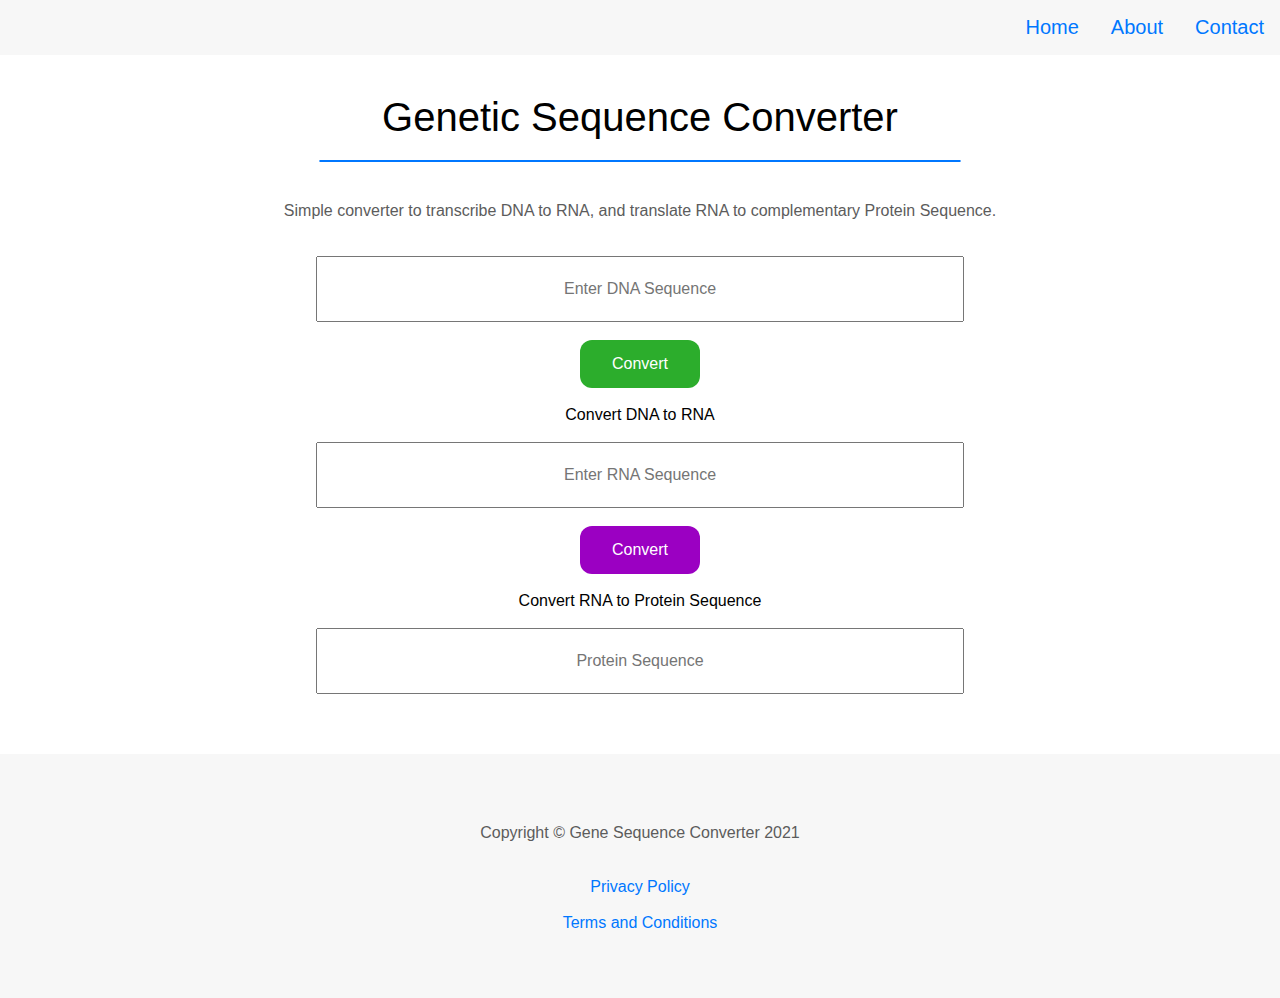
<file: index.html>
<!DOCTYPE html>
<html>
    <head>
        <meta charset="utf-8">
        <meta http-equiv="X-UA-Compatible" content="IE=edge">
        <title>Genetic Sequence Converter</title>
        <meta name="description" content="Simple converter to transcribe DNA to RNA, and also translate RNA
            to its complementary protein sequence.">
        <meta name="viewport" content="width=device-width, initial-scale=1">
        <meta name="keywords" content="dna, rna, converter, sequence, translate, transcribe, protein">
        <meta name="author" content="Devonte Whitely">
        <link rel="stylesheet" href="./style.css">
        <script defer src="script.js"></script>
    </head>
    <body>
        <div class="navbar">
                <a href="./privacyPolicy.html">Contact</a>
                <a href="#anchor">About</a>
                <a href="javascript:window.location.reload(true)">Home</a>
        </div>

        <div class="header">
            <p1 id="header">Genetic Sequence Converter</p1>
            <hr>
        </div>
        
        <div class="conversions">
            <p1 style="color: rgb(92, 92, 92)">Simple converter to transcribe DNA to RNA, and translate RNA to complementary Protein Sequence.</p1>
            <br>
            <br>
            <br>
            <input type="text" id="dna-input" placeholder="Enter DNA Sequence">
            <br>
            <br>
            <button type="button" id="dna-rna-button" onclick="dnaToRna();">Convert</button>
            <br>
            <br>
            <p1>Convert DNA to RNA</p1>
            <br>
            <br>
            <input type="text" id="rna-input" placeholder="Enter RNA Sequence">
            <br>
            <br>
            <button type="button" id="rna-dna-button" onclick="rnaToProtein();">Convert</button>
            <br>
            <br>
            <p1>Convert RNA to Protein Sequence</p1>
            <br>
            <br>
            <input type="text" id="protein-input" placeholder="Protein Sequence">
        </div>

        <div class="footer">
            <p1>Copyright © Gene Sequence Converter 2021</p1>
            <br>
            <br>
            <br>
            <a href="./privacyPolicy.html">Privacy Policy</a>
            <br>
            <br>
            <a href="./termsAndConditions.html">Terms and Conditions</a>
            <p id="anchor"></p>
        </div>
    </body>
</html>
</file>
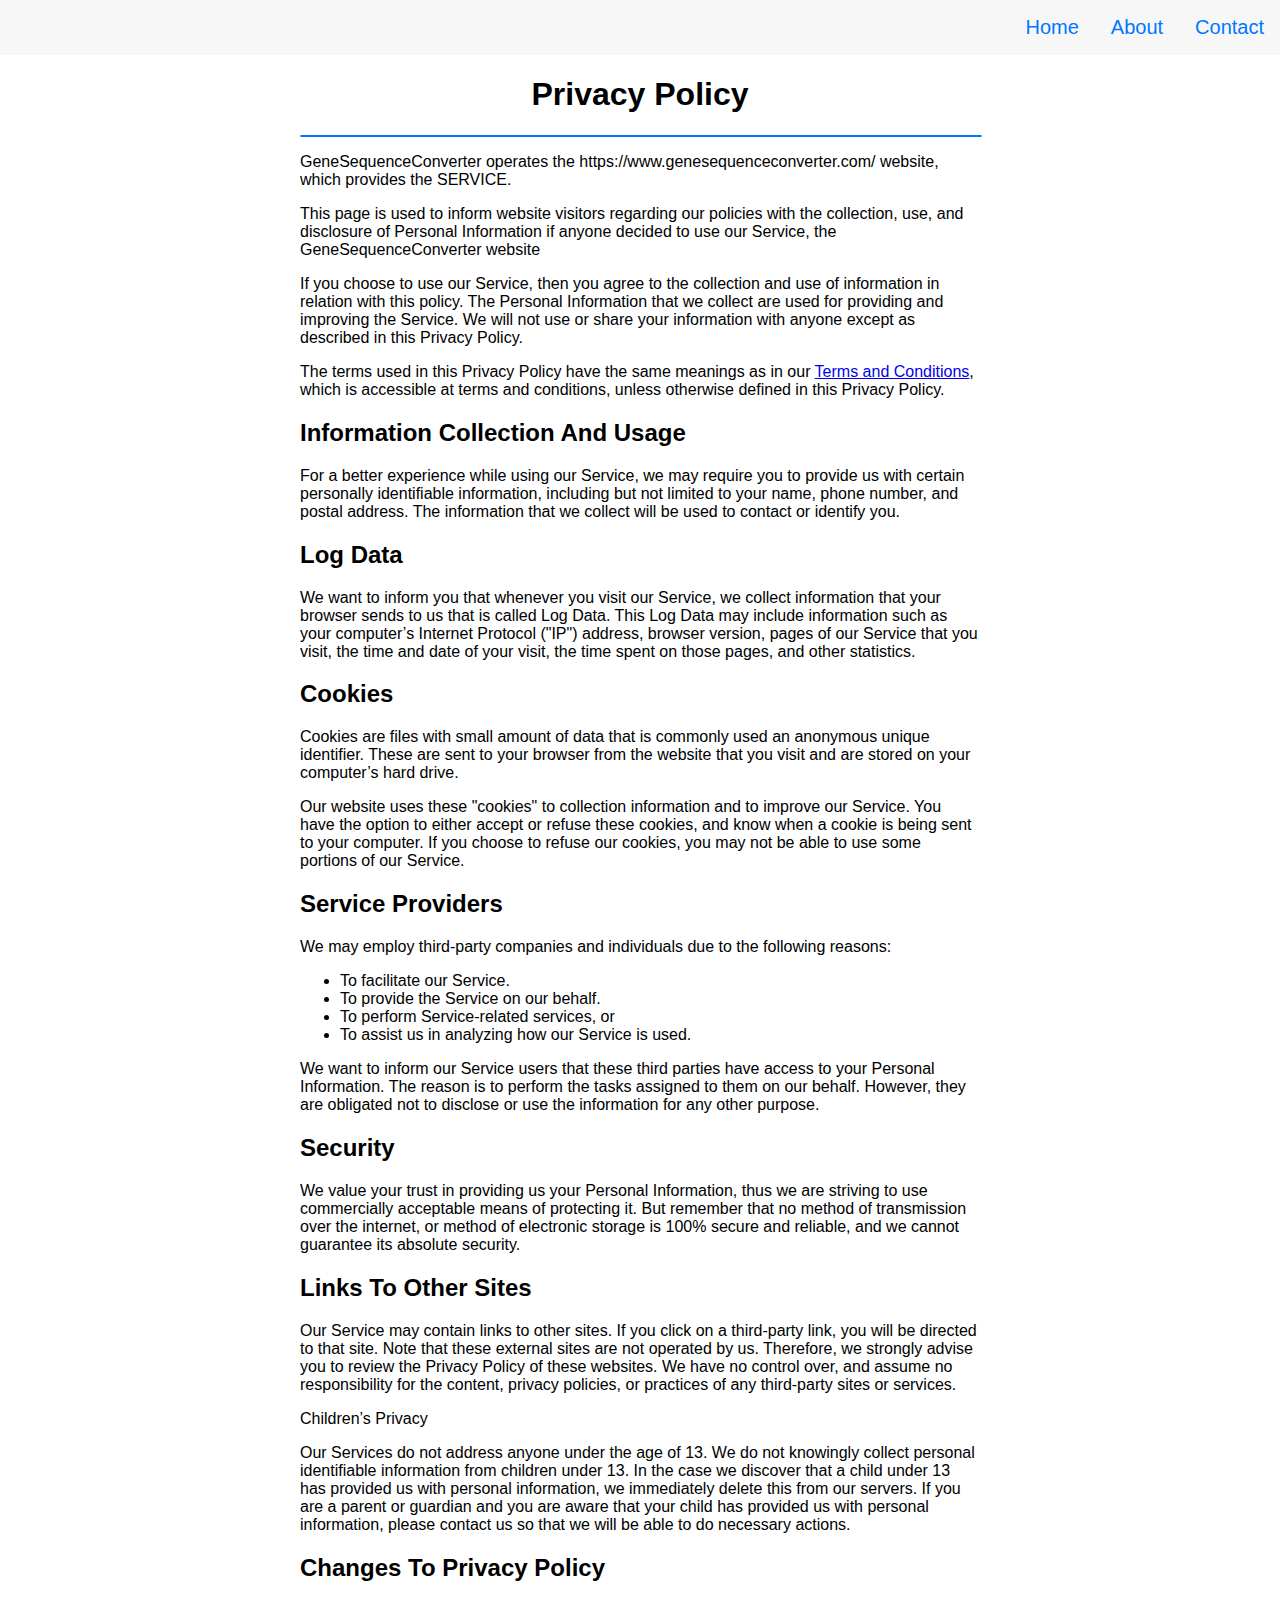
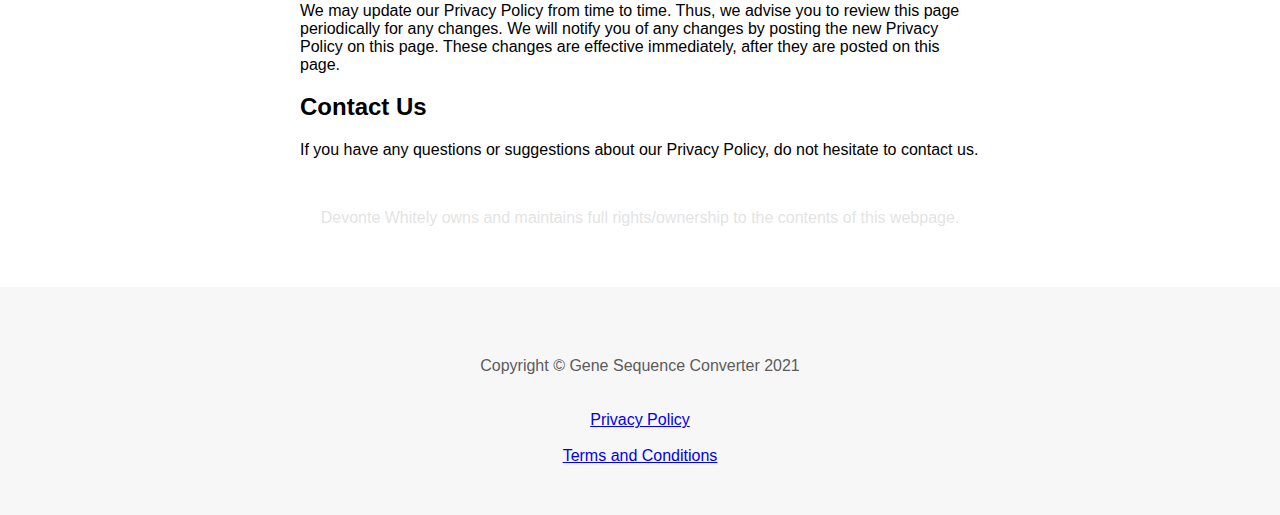
<file: privacyPolicy.html>
<!DOCTYPE html>
<html lang="en">
<head>
    <meta charset="UTF-8">
    <meta name="viewport" content="width=device-width, initial-scale=1.0">
    <title>Privacy Policy</title>
    <link rel="stylesheet" href="./privacyPolicy.css">
</head>
    <body>
        <p1 id="anchor"></p1>
        <div class="navbar">
            <a href="#anchor2">Contact</a>
            <a href="#anchor2">About</a>
            <a href="./index.html">Home</a>
        </div>
        <div id="body">
            <div class="header">
                <h1>Privacy Policy</h1>
            </div>
            <hr>
            <p>
                GeneSequenceConverter operates the https://www.genesequenceconverter.com/ website, which provides the SERVICE.
            </p>   
            <p>
                This page is used to inform website visitors regarding our policies with the collection, use, and disclosure 
                of Personal Information if anyone decided to use our Service, the GeneSequenceConverter website
            </p>
            <p>
                If you choose to use our Service, then you agree to the collection and use of information in relation with 
                this policy. The Personal Information that we collect are used for providing and improving the Service. 
                We will not use or share your information with anyone except as described in this Privacy Policy.
            </p>
            <p>
                The terms used in this Privacy Policy have the same meanings as in our <a href="./termsAndConditions.html" >Terms and Conditions</a>, which is 
                accessible at terms and conditions, unless otherwise defined in this Privacy Policy.
            </p>
            <div class="informationCollectionAndUsage">
                <h2>Information Collection And Usage</h2>
                <p>
                    For a better experience while using our Service, we may require you to provide us with certain personally 
                    identifiable information, including but not limited to your name, phone number, and postal address. 
                    The information that we collect will be used to contact or identify you.
                </p>
            </div>
            <div class="logData">
                <h2>Log Data</h2>
                <p>
                    We want to inform you that whenever you visit our Service, we collect information that your browser sends 
                    to us that is called Log Data. This Log Data may include information such as your computer’s Internet 
                    Protocol ("IP") address, browser version, pages of our Service that you visit, the time and date of your 
                    visit, the time spent on those pages, and other statistics.
                </p>
            </div>
            <div class="cookies">
                <h2>Cookies</h2>
                <p>
                    Cookies are files with small amount of data that is commonly used an anonymous unique identifier. 
                    These are sent to your browser from the website that you visit and are stored on your computer’s hard drive.
                </p>
                <p>
                    Our website uses these "cookies" to collection information and to improve our Service. You have the 
                    option to either accept or refuse these cookies, and know when a cookie is being sent to your computer. 
                    If you choose to refuse our cookies, you may not be able to use some portions of our Service.
                </p>
            </div>
            <div class="serviceProviders">
                <h2>Service Providers</h2>
                <p>
                    We may employ third-party companies and individuals due to the following reasons:
                </p>
                <ul>
                    <li>To facilitate our Service.</li>
                    <li>To provide the Service on our behalf.</li>
                    <li>To perform Service-related services, or</li>
                    <li>To assist us in analyzing how our Service is used.</li>
                </ul>
                <p>
                    We want to inform our Service users that these third parties have access to your Personal Information. 
                    The reason is to perform the tasks assigned to them on our behalf. However, they are obligated not to 
                    disclose or use the information for any other purpose.
                </p>
            </div>
            <div class="Security">
                <h2>Security</h2>
                <p>
                    We value your trust in providing us your Personal Information, thus we are striving to use commercially 
                    acceptable means of protecting it. But remember that no method of transmission over the internet, or 
                    method of electronic storage is 100% secure and reliable, and we cannot guarantee its absolute security.
                </p>
            </div>
            <div class="linksToOtherSites">
                <h2>Links To Other Sites</h2>
                <p>
                    Our Service may contain links to other sites. If you click on a third-party link, you will be directed 
                    to that site. Note that these external sites are not operated by us. Therefore, we strongly advise you 
                    to review the Privacy Policy of these websites. We have no control over, and assume no responsibility for 
                    the content, privacy policies, or practices of any third-party sites or services.
                </p>
                <p>
                    Children’s Privacy
                </p>
                <p>
                    Our Services do not address anyone under the age of 13. We do not knowingly collect personal identifiable 
                    information from children under 13. In the case we discover that a child under 13 has provided us with 
                    personal information, we immediately delete this from our servers. If you are a parent or guardian and you 
                    are aware that your child has provided us with personal information, please contact us so that we will be 
                    able to do necessary actions.
                </p>
            </div>
            <div class="changesToPrivacyPolicy">
                <h2>Changes To Privacy Policy</h2>
                <p>
                    We may update our Privacy Policy from time to time. Thus, we advise you to review this page periodically 
                    for any changes. We will notify you of any changes by posting the new Privacy Policy on this page. 
                    These changes are effective immediately, after they are posted on this page.
                </p>
            </div>
            <div class="contactUs">
                <p1 id="anchor2"></p1>
                <h2>Contact Us</h2>
                <p>
                    If you have any questions or suggestions about our Privacy Policy, do not hesitate to contact us.
                </p>
            </div>
        </div>
            <div class="ownership">
                <br>
                <p>
                    Devonte Whitely owns and maintains full rights/ownership to the contents of this webpage.
                </p>
            </div>
            <div class="footer">
                <p1>Copyright © Gene Sequence Converter 2021<p1>
                    <br>
                    <br>
                    <br>
                    <a href="#anchor">Privacy Policy</a>
                    <br>
                    <br>
                    <a href="./termsAndConditions.html">Terms and Conditions</a>
            </div>
    </body>
</html>
</file>
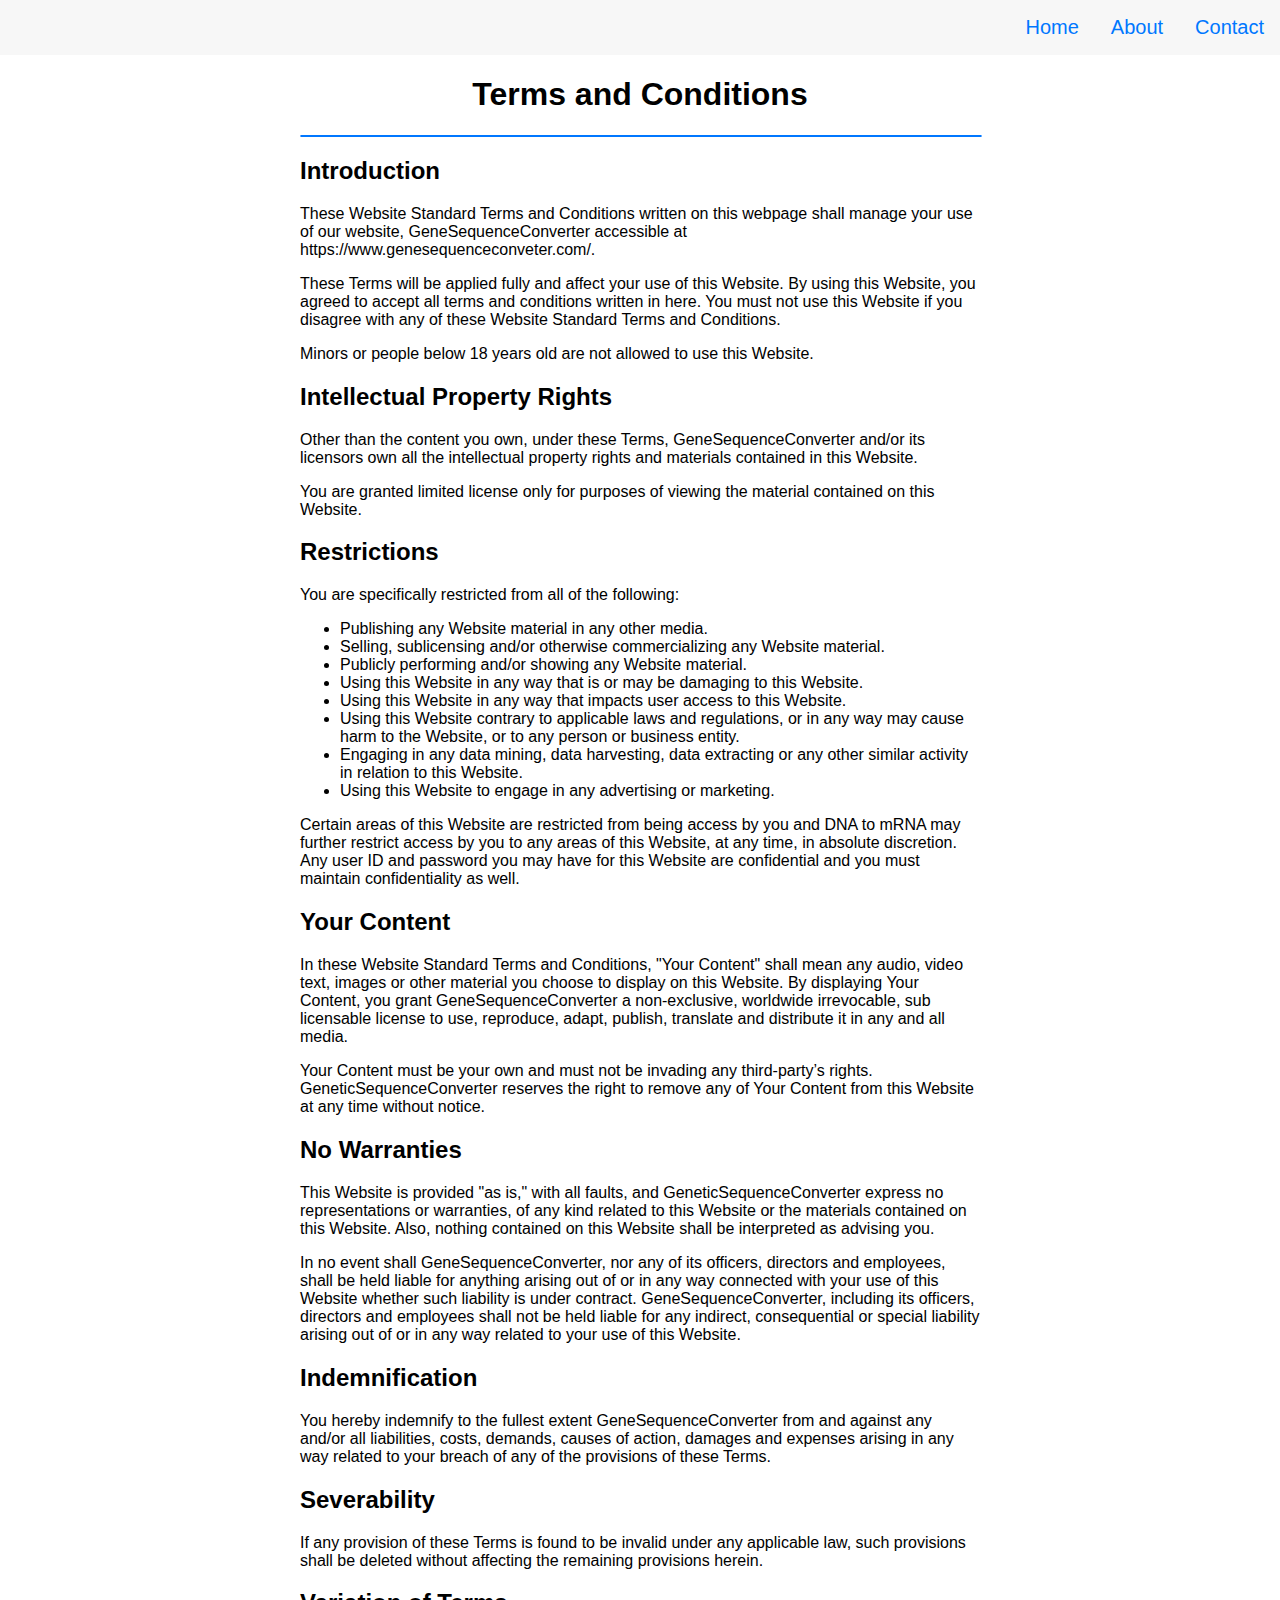
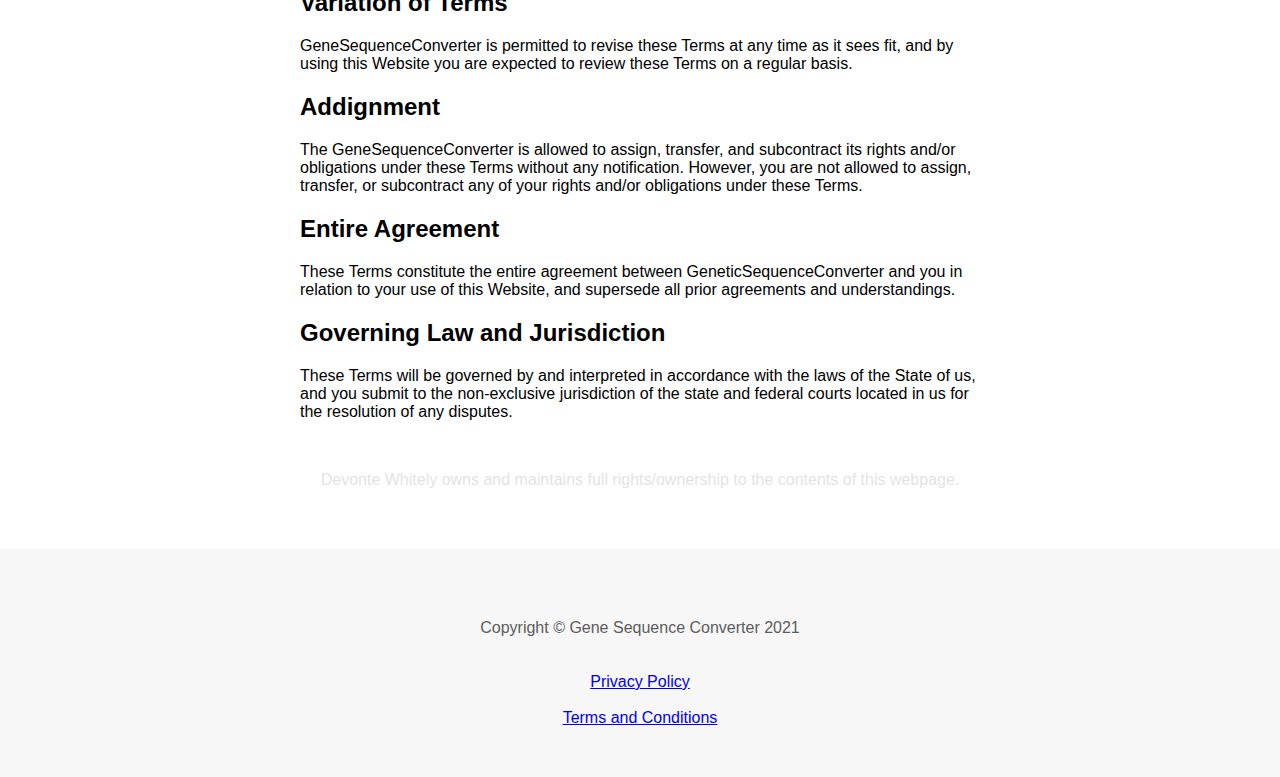
<file: termsAndConditions.html>
<!DOCTYPE html>
<html lang="en">
<head>
    <meta charset="UTF-8">
    <meta name="viewport" content="width=device-width, initial-scale=1.0">
    <title>Terms and Conditions</title>
    <link rel="stylesheet" href="./tAndC.css">
</head>
    <body>
        <p1 id="anchor"></p1>
        <div class="navbar">
            <a href="./privacyPolicy.html">Contact</a>
            <a href="#anchor2">About</a>
            <a href="./index.html">Home</a>
        </div>
        <div id="body">
            <div class="header">
                <h1>Terms and Conditions</h1>
            </div>
            <hr>
            <div class="introduction">
                <h2>Introduction</h2>
                <p>
                    These Website Standard Terms and Conditions written on this webpage shall manage
                    your use of our website, GeneSequenceConverter accessible at https://www.genesequenceconveter.com/.
                </p>
                <p>
                    These Terms will be applied fully and affect your use of this Website. By using this Website, 
                    you agreed to accept all terms and conditions written in here. You must not use this Website if you 
                    disagree with any of these Website Standard Terms and Conditions.
                </p>
                <p>
                    Minors or people below 18 years old are not allowed to use this Website.
                </p>
            </div>
            <div class="intellectualPropertyRights">
                <h2>Intellectual Property Rights</h2>
                <p>
                    Other than the content you own, under these Terms, GeneSequenceConverter and/or its licensors own all the intellectual 
                    property rights and materials contained in this Website.
                </p>
                <p>
                    You are granted limited license only for purposes of viewing the material contained on this Website.
                </p>
            </div>
            <div class="restrictions">
                <h2>Restrictions</h2>
                <p>
                    You are specifically restricted from all of the following:
                </p>
                <ul>
                    <li>Publishing any Website material in any other media.</li>
                    <li>Selling, sublicensing and/or otherwise commercializing any Website material.</li>
                    <li>Publicly performing and/or showing any Website material.</li>
                    <li>Using this Website in any way that is or may be damaging to this Website.</li>
                    <li>Using this Website in any way that impacts user access to this Website.</li>
                    <li>Using this Website contrary to applicable laws and regulations, or in any way may cause harm to the Website, or to any person or business entity.</li>
                    <li>Engaging in any data mining, data harvesting, data extracting or any other similar activity in relation to this Website.</li>
                    <li>Using this Website to engage in any advertising or marketing.</li>
                </ul>
                <p>
                    Certain areas of this Website are restricted from being access by you and DNA to mRNA may further restrict 
                    access by you to any areas of this Website, at any time, in absolute discretion. Any user ID and password 
                    you may have for this Website are confidential and you must maintain confidentiality as well.
                </p>
            </div>
            <div class="yourContent">
                <h2>Your Content</h2>
                <p>
                    In these Website Standard Terms and Conditions, "Your Content" shall mean any audio, video text, 
                    images or other material you choose to display on this Website. By displaying Your Content, you 
                    grant GeneSequenceConverter a non-exclusive, worldwide irrevocable, sub licensable license to use, reproduce, 
                    adapt, publish, translate and distribute it in any and all media.
                </p>
                <p>
                    Your Content must be your own and must not be invading any third-party’s rights. GeneticSequenceConverter 
                    reserves the right to remove any of Your Content from this Website at any time without notice. 
                </p>
            </div>
            <div class="noWarranties">
                <h2>No Warranties</h2>
                <p>
                    This Website is provided "as is," with all faults, and GeneticSequenceConverter express no representations or warranties, 
                    of any kind related to this Website or the materials contained on this Website. Also, nothing contained on 
                    this Website shall be interpreted as advising you.
                </p>
            </div>
            <div class="limitationOfLiability">
                <p>
                    In no event shall GeneSequenceConverter, nor any of its officers, directors and employees, shall be held liable for 
                    anything arising out of or in any way connected with your use of this Website whether such liability is under 
                    contract.  GeneSequenceConverter, including its officers, directors and employees shall not be held liable for any 
                    indirect, consequential or special liability arising out of or in any way related to your use of this Website.
                </p>
            </div>
            <div class="indemnification">
                <h2>Indemnification</h2>
                <p>
                    You hereby indemnify to the fullest extent GeneSequenceConverter from and against any and/or all liabilities, costs, 
                    demands, causes of action, damages and expenses arising in any way related to your breach of any of the 
                    provisions of these Terms.
                </p>
            </div>
            <div class="severability">
                <h2>Severability</h2>
                <p>
                    If any provision of these Terms is found to be invalid under any applicable law, such provisions shall be 
                    deleted without affecting the remaining provisions herein.
                </p>
            </div>
            <div class="variationOfTerms">
                <h2>Variation of Terms</h2>
                <p>
                    GeneSequenceConverter is permitted to revise these Terms at any time as it sees fit, and by using this Website you 
                    are expected to review these Terms on a regular basis.
                </p>
            </div>
            <div class="assignment">
                <h2>Addignment</h2>
                <p>
                    The GeneSequenceConverter is allowed to assign, transfer, and subcontract its rights and/or obligations under these 
                    Terms without any notification. However, you are not allowed to assign, transfer, or subcontract any of your 
                    rights and/or obligations under these Terms.
                </p>
            </div>
            <div class="entireAgreement">
                <h2>Entire Agreement</h2>
                <p>
                    These Terms constitute the entire agreement between GeneticSequenceConverter and you in relation to your use of this Website, 
                    and supersede all prior agreements and understandings.
                </p>
            </div>
            <div class="govLawAndJur">
                <h2>Governing Law and Jurisdiction</h2>
                <p>
                    These Terms will be governed by and interpreted in accordance with the laws of the State of us, and you 
                    submit to the non-exclusive jurisdiction of the state and federal courts located in us for the resolution of 
                    any disputes.
                </p>
            </div>
        </div>
        <div class="ownership">
            <br>
            <p>
                Devonte Whitely owns and maintains full rights/ownership to the contents of this webpage.
            </p>
            <p1 id="anchor2"></p1>
        </div>
        <div class="footer">
            <p1>Copyright © Gene Sequence Converter 2021<p1>
                <br>
                <br>
                <br>
                <a href="./privacyPolicy.html">Privacy Policy</a>
                <br>
                <br>
                <a href="#anchor">Terms and Conditions</a>
        </div>
    </body>
</html>
</file>
<file: style.css>
body {
    font-family:sans-serif;
    margin: 0;
}

.navbar {
    overflow: scroll;
    color: rgb(92, 92, 92);
    background-color: rgba(235, 235, 235, 0.411);
    position: relative;
    top: 0;
    width: 100%;
}

.navbar a {
    float: right;
    display: block;
    color: rgb(0, 119, 255);
    text-align: center;
    padding: 16px 16px;
    text-decoration: none;
    font-size: 20px;
}

.navbar a:hover {
    color: rgb(4, 97, 204);
    text-decoration: underline;
}

.header {
    margin-top: 40px;
    font-size: 40px;
    text-align: center;
}

hr {
    width: 50%;
    border: 1px solid rgb(0, 119, 255);
    border-radius: 12px;
}

.conversions {
    padding-top: 20px;
    text-align: center;
}

button {
    background-color: rgb(44, 173, 44);
    border-radius: 12px;
    border: black;
    color: white;
    padding: 15px 32px;
    text-align: center;
    text-decoration: none;
    display: inline-block;
    font-size: 16px
}

input {
    color:rgb(0, 119, 255);
    width: 50%;
    height: 60px;
    text-align: center;
    font-size: 16px;
}

::placeholder{
    text-align: center;
}

#dna-rna-button {
    background-color: rgb(44, 173, 44);
}

#dna-rna-button:hover {
    background-color: rgb(36, 138, 36);
    box-shadow: 0 8px 16px 0 rgba(0,0,0,0.2), 0 6px 20px 0 rgba(0,0,0,0.19);
}

#rna-dna-button {
    background-color: rgb(155, 0, 194);
}

#rna-dna-button:hover {
    background-color: rgb(120, 3, 150);
    box-shadow: 0 8px 16px 0 rgba(0,0,0,0.2), 0 6px 20px 0 rgba(0,0,0,0.19);
}

.footer {
    position: relative;
    left: 0;
    bottom: 0;
    width: 100%;
    background-color: rgba(235, 235, 235, 0.411);
    color: rgb(92, 92, 92);
    text-align: center;
    margin-top: 60px;
    padding-top: 70px;
    padding-bottom: 50px;
}

.footer a {
    text-decoration: none;
    color: rgb(0, 119, 255);
}

.footer a:hover {
    color: rgb(4, 97, 204);
    text-decoration: underline;
}
</file>
<file: privacyPolicy.css>
body {
    font-family:sans-serif;
    margin: 0;
}

.navbar {
    overflow: scroll;
    color: rgb(92, 92, 92);
    background-color: rgba(235, 235, 235, 0.411);
    position: relative;
    top: 0;
    width: 100%;
}

.navbar a {
    float: right;
    display: block;
    color: rgb(0, 119, 255);
    text-align: center;
    padding: 16px 16px;
    text-decoration: none;
    font-size: 20px;
}

.navbar a:hover {
    color: rgb(4, 97, 204);
    text-decoration: underline;
}

.header {
    text-align: center;
}

hr {
    width: 100%;
    border: 1px solid rgb(0, 119, 255);
    border-radius: 12px;
}
#body {
    font-family:sans-serif;
    margin-left: 300px;
    margin-right: 300px;
    justify-content: left;
}

.ownership {
    text-align: center;
    color: rgba(212, 212, 212, 0.671);
}

.footer {
    position: relative;
    left: 0;
    bottom: 0;
    width: 100%;
    background-color: rgba(235, 235, 235, 0.411);
    color: rgb(92, 92, 92);
    text-align: center;
    margin-top: 60px;
    padding-top: 70px;
    padding-bottom: 50px;
}
</file>
<file: tAndC.css>
body {
    font-family:sans-serif;
    margin: 0;
}

#body {
    font-family:sans-serif;
    margin-left: 300px;
    margin-right: 300px;
    justify-content: left;
}

.navbar {
    overflow: scroll;
    color: rgb(92, 92, 92);
    background-color: rgba(235, 235, 235, 0.411);
    position: relative;
    top: 0;
    width: 100%;
}

.navbar a {
    float: right;
    display: block;
    color: rgb(0, 119, 255);
    text-align: center;
    padding: 16px 16px;
    text-decoration: none;
    font-size: 20px;
}

.navbar a:hover {
    color: rgb(4, 97, 204);
    text-decoration: underline;
}

.header {
    text-align: center;
}

hr {
    width: 100%;
    border: 1px solid rgb(0, 119, 255);
    border-radius: 12px;
}

.ownership {
    text-align: center;
    color: rgba(212, 212, 212, 0.671);
}

.footer {
    position: relative;
    left: 0;
    bottom: 0;
    width: 100%;
    background-color: rgba(235, 235, 235, 0.411);
    color: rgb(92, 92, 92);
    text-align: center;
    margin-top: 60px;
    padding-top: 70px;
    padding-bottom: 50px;
}
</file>
